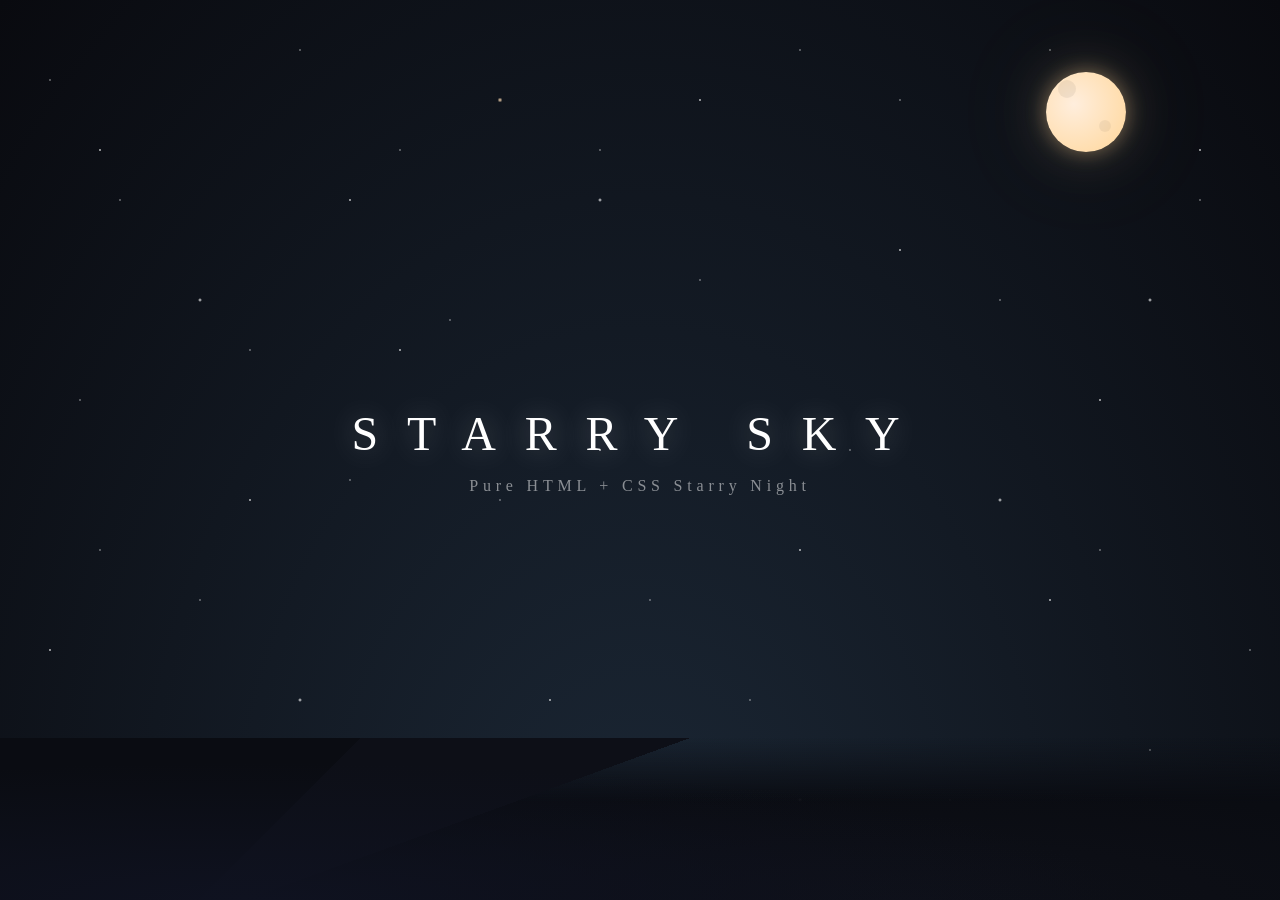
<file: index.html>
<!DOCTYPE html>
<html lang="zh-CN">
<head>
  <meta charset="UTF-8">
  <meta name="viewport" content="width=device-width, initial-scale=1.0">
  <title>Starry Sky</title>
  <style>
    * {
      margin: 0;
      padding: 0;
      box-sizing: border-box;
    }

    body {
      width: 100vw;
      height: 100vh;
      overflow: hidden;
      background: radial-gradient(ellipse at bottom, #1b2735 0%, #090a0f 100%);
    }

    /* ---------- 星星图层（三层不同大小/速度） ---------- */

    .stars,
    .stars-medium,
    .stars-large {
      position: fixed;
      top: 0;
      left: 0;
      width: 100%;
      height: 100%;
      pointer-events: none;
    }

    /* 小星星 —— 数量最多 */
    .stars {
      background-image:
        radial-gradient(1px 1px at 50px 80px, #fff, transparent),
        radial-gradient(1px 1px at 120px 200px, #fff, transparent),
        radial-gradient(1px 1px at 300px 50px, #fff, transparent),
        radial-gradient(1px 1px at 450px 320px, #fff, transparent),
        radial-gradient(1px 1px at 80px 400px, #fff, transparent),
        radial-gradient(1px 1px at 600px 150px, #fff, transparent),
        radial-gradient(1px 1px at 700px 280px, #fff, transparent),
        radial-gradient(1px 1px at 200px 600px, #fff, transparent),
        radial-gradient(1px 1px at 900px 100px, #fff, transparent),
        radial-gradient(1px 1px at 150px 750px, #fff, transparent),
        radial-gradient(1px 1px at 500px 500px, #fff, transparent),
        radial-gradient(1px 1px at 850px 450px, #fff, transparent),
        radial-gradient(1px 1px at 1000px 300px, #fff, transparent),
        radial-gradient(1px 1px at 1100px 550px, #fff, transparent),
        radial-gradient(1px 1px at 350px 900px, #fff, transparent),
        radial-gradient(1px 1px at 750px 700px, #fff, transparent),
        radial-gradient(1px 1px at 1200px 200px, #fff, transparent),
        radial-gradient(1px 1px at 50px 950px, #fff, transparent),
        radial-gradient(1px 1px at 1300px 400px, #fff, transparent),
        radial-gradient(1px 1px at 400px 150px, #fff, transparent),
        radial-gradient(1px 1px at 950px 800px, #fff, transparent),
        radial-gradient(1px 1px at 1050px 50px, #fff, transparent),
        radial-gradient(1px 1px at 250px 350px, #fff, transparent),
        radial-gradient(1px 1px at 650px 600px, #fff, transparent),
        radial-gradient(1px 1px at 1150px 750px, #fff, transparent),
        radial-gradient(1px 1px at 550px 850px, #fff, transparent),
        radial-gradient(1px 1px at 100px 550px, #fff, transparent),
        radial-gradient(1px 1px at 800px 50px, #fff, transparent),
        radial-gradient(1px 1px at 1250px 650px, #fff, transparent),
        radial-gradient(1px 1px at 350px 480px, #fff, transparent);
      background-size: 1400px 1000px;
      animation: twinkle 4s ease-in-out infinite alternate;
    }

    /* 中等星星 */
    .stars-medium {
      background-image:
        radial-gradient(1.5px 1.5px at 100px 150px, #fff, transparent),
        radial-gradient(1.5px 1.5px at 400px 350px, #fff, transparent),
        radial-gradient(1.5px 1.5px at 700px 100px, #fff, transparent),
        radial-gradient(1.5px 1.5px at 250px 500px, #fff, transparent),
        radial-gradient(1.5px 1.5px at 550px 700px, #fff, transparent),
        radial-gradient(1.5px 1.5px at 900px 250px, #fff, transparent),
        radial-gradient(1.5px 1.5px at 1050px 600px, #fff, transparent),
        radial-gradient(1.5px 1.5px at 150px 800px, #fff, transparent),
        radial-gradient(1.5px 1.5px at 1200px 150px, #fff, transparent),
        radial-gradient(1.5px 1.5px at 600px 450px, #fff, transparent),
        radial-gradient(1.5px 1.5px at 800px 550px, #fff, transparent),
        radial-gradient(1.5px 1.5px at 350px 200px, #fff, transparent),
        radial-gradient(1.5px 1.5px at 1100px 400px, #fff, transparent),
        radial-gradient(1.5px 1.5px at 50px 650px, #fff, transparent),
        radial-gradient(1.5px 1.5px at 950px 850px, #fff, transparent);
      background-size: 1400px 1000px;
      animation: twinkle 5s ease-in-out 1s infinite alternate;
    }

    /* 大星星 */
    .stars-large {
      background-image:
        radial-gradient(2px 2px at 200px 300px, rgba(255,255,255,0.9), transparent),
        radial-gradient(2px 2px at 600px 200px, rgba(255,255,255,0.9), transparent),
        radial-gradient(2px 2px at 1000px 500px, rgba(255,255,255,0.9), transparent),
        radial-gradient(2px 2px at 300px 700px, rgba(255,255,255,0.9), transparent),
        radial-gradient(2px 2px at 800px 800px, rgba(255,255,255,0.9), transparent),
        radial-gradient(2px 2px at 1150px 300px, rgba(255,255,255,0.9), transparent),
        radial-gradient(2.5px 2.5px at 500px 100px, rgba(255,220,180,0.95), transparent),
        radial-gradient(2.5px 2.5px at 1300px 700px, rgba(180,220,255,0.95), transparent);
      background-size: 1400px 1000px;
      animation: twinkle 6s ease-in-out 2s infinite alternate;
    }

    /* ---------- 闪烁动画 ---------- */

    @keyframes twinkle {
      0%   { opacity: 0.6; }
      50%  { opacity: 1;   }
      100% { opacity: 0.7; }
    }

    /* ---------- 流星 ---------- */

    .shooting-star {
      position: fixed;
      width: 120px;
      height: 2px;
      background: linear-gradient(to right, rgba(255,255,255,0), #fff);
      border-radius: 50%;
      filter: drop-shadow(0 0 4px #fff);
      opacity: 0;
    }

    .shooting-star::after {
      content: "";
      position: absolute;
      right: 0;
      width: 4px;
      height: 4px;
      background: #fff;
      border-radius: 50%;
      box-shadow: 0 0 6px 2px rgba(255,255,255,0.8);
      transform: translate(50%, -25%);
    }

    .shooting-star:nth-child(1) {
      top: 10%;
      left: 60%;
      transform: rotate(-35deg);
      animation: shoot 6s 1s ease-out infinite;
    }

    .shooting-star:nth-child(2) {
      top: 25%;
      left: 30%;
      width: 90px;
      transform: rotate(-25deg);
      animation: shoot 8s 4s ease-out infinite;
    }

    .shooting-star:nth-child(3) {
      top: 5%;
      left: 80%;
      width: 150px;
      transform: rotate(-40deg);
      animation: shoot 7s 7s ease-out infinite;
    }

    .shooting-star:nth-child(4) {
      top: 35%;
      left: 50%;
      width: 100px;
      transform: rotate(-30deg);
      animation: shoot 9s 11s ease-out infinite;
    }

    @keyframes shoot {
      0%   { opacity: 0; transform: rotate(-35deg) translate(0, 0); }
      2%   { opacity: 1; }
      15%  { opacity: 0; transform: rotate(-35deg) translate(-300px, 180px); }
      100% { opacity: 0; }
    }

    /* ---------- 月亮 ---------- */

    .moon {
      position: fixed;
      top: 8%;
      right: 12%;
      width: 80px;
      height: 80px;
      border-radius: 50%;
      background: radial-gradient(circle at 35% 40%, #ffeedd, #ffd699);
      box-shadow:
        0 0 20px rgba(255,214,153,0.4),
        0 0 60px rgba(255,214,153,0.2),
        0 0 120px rgba(255,214,153,0.1);
    }

    .moon::before {
      content: "";
      position: absolute;
      top: 8px;
      left: 12px;
      width: 18px;
      height: 18px;
      border-radius: 50%;
      background: rgba(0,0,0,0.06);
    }

    .moon::after {
      content: "";
      position: absolute;
      bottom: 20px;
      right: 15px;
      width: 12px;
      height: 12px;
      border-radius: 50%;
      background: rgba(0,0,0,0.05);
    }

    /* ---------- 地面剪影 ---------- */

    .ground {
      position: fixed;
      bottom: 0;
      left: 0;
      width: 100%;
      height: 18%;
      background:
        linear-gradient(
          135deg,
          #0a0c12 25%,
          transparent 25%
        ),
        linear-gradient(
          160deg,
          #0d0f17 40%,
          transparent 40%
        ),
        linear-gradient(to top, #0a0c12 60%, transparent);
      z-index: 1;
    }

    .ground::before {
      content: "";
      position: absolute;
      bottom: 0;
      left: 0;
      width: 100%;
      height: 100%;
      background:
        radial-gradient(ellipse at 20% 100%, #0f1220 0%, transparent 60%),
        radial-gradient(ellipse at 70% 100%, #0e1018 0%, transparent 50%);
    }

    /* ---------- 标题文字 ---------- */

    .title {
      position: fixed;
      top: 50%;
      left: 50%;
      transform: translate(-50%, -50%);
      z-index: 2;
      text-align: center;
      color: #fff;
      font-family: 'Georgia', serif;
      user-select: none;
    }

    .title h1 {
      font-size: 3rem;
      font-weight: 300;
      letter-spacing: 0.6em;
      text-shadow: 0 0 30px rgba(255,255,255,0.3);
      animation: fadeIn 3s ease-out forwards;
      opacity: 0;
    }

    .title p {
      margin-top: 1rem;
      font-size: 1rem;
      letter-spacing: 0.3em;
      color: rgba(255,255,255,0.5);
      animation: fadeIn 3s 1s ease-out forwards;
      opacity: 0;
    }

    @keyframes fadeIn {
      to { opacity: 1; }
    }
  </style>
</head>
<body>

  <!-- 三层星星 -->
  <div class="stars"></div>
  <div class="stars-medium"></div>
  <div class="stars-large"></div>

  <!-- 流星 -->
  <div class="shooting-star"></div>
  <div class="shooting-star"></div>
  <div class="shooting-star"></div>
  <div class="shooting-star"></div>

  <!-- 月亮 -->
  <div class="moon"></div>

  <!-- 地面 -->
  <div class="ground"></div>

  <!-- 标题 -->
  <div class="title">
    <h1>STARRY SKY</h1>
    <p>Pure HTML + CSS Starry Night</p>
  </div>

</body>
</html>
</file>
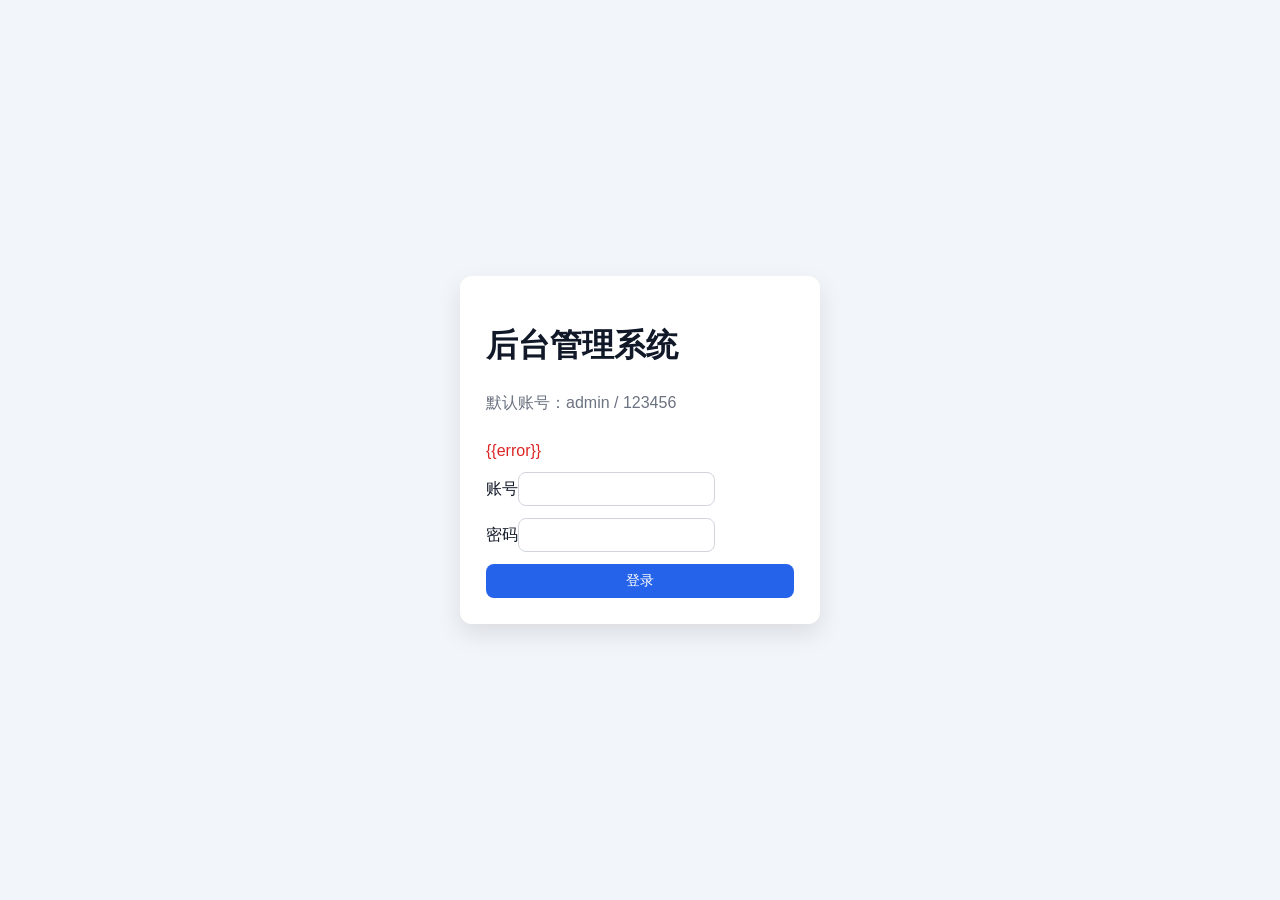
<file: templates/login.html>
<!doctype html>
<html lang="zh-CN">
<head>
  <meta charset="UTF-8">
  <meta name="viewport" content="width=device-width, initial-scale=1.0">
  <title>后台管理系统 - 登录</title>
  <link rel="stylesheet" href="/static/style.css">
</head>
<body class="login-page">
  <form class="login-card" method="post" action="/login">
    <h1>后台管理系统</h1>
    <p class="subtitle">默认账号：admin / 123456</p>
    <p class="error">{{error}}</p>
    <label>账号<input name="username" required></label>
    <label>密码<input name="password" type="password" required></label>
    <button type="submit">登录</button>
  </form>
</body>
</html>
</file>
<file: static/style.css>
:root {
  --bg: #f2f5f9;
  --card: #fff;
  --primary: #2563eb;
  --text: #111827;
  --muted: #6b7280;
}
* { box-sizing: border-box; }
body { margin: 0; background: var(--bg); color: var(--text); font-family: "PingFang SC", "Microsoft YaHei", sans-serif; }
.topbar {
  display: flex; justify-content: space-between; align-items: center;
  padding: 16px 24px; background: #111827; color: #fff;
}
.topbar a { color: #fff; text-decoration: none; }
.container { max-width: 1200px; margin: 20px auto; padding: 0 16px; }
.stats-grid { display: grid; grid-template-columns: repeat(auto-fit, minmax(160px, 1fr)); gap: 12px; margin-bottom: 16px; }
.stat-card { background: var(--card); border-radius: 10px; padding: 14px; box-shadow: 0 1px 2px rgba(0,0,0,.08); }
.stat-card p { margin: 0; color: var(--muted); font-size: 13px; }
.stat-card h3 { margin: 6px 0 0; font-size: 24px; }
.panel { background: var(--card); border-radius: 10px; padding: 14px; margin-bottom: 16px; box-shadow: 0 1px 2px rgba(0,0,0,.08); }
.panel-head { display: flex; justify-content: space-between; align-items: center; }
.inline-form { display: grid; grid-template-columns: repeat(auto-fit, minmax(120px, 1fr)); gap: 8px; margin-bottom: 12px; }
input, select, button { padding: 8px 10px; border-radius: 8px; border: 1px solid #d1d5db; font-size: 14px; }
button { background: var(--primary); color: white; border: none; cursor: pointer; }
table { width: 100%; border-collapse: collapse; }
th, td { text-align: left; padding: 8px 6px; border-bottom: 1px solid #e5e7eb; }

.login-page { display: flex; align-items: center; justify-content: center; min-height: 100vh; }
.login-card {
  width: 360px; background: var(--card); padding: 26px; border-radius: 12px;
  box-shadow: 0 10px 25px rgba(0,0,0,.1); display: grid; gap: 12px;
}
.subtitle { margin-top: -8px; color: var(--muted); }
.error { color: #dc2626; margin: 0; }
.error:empty { display:none; }
</file>
